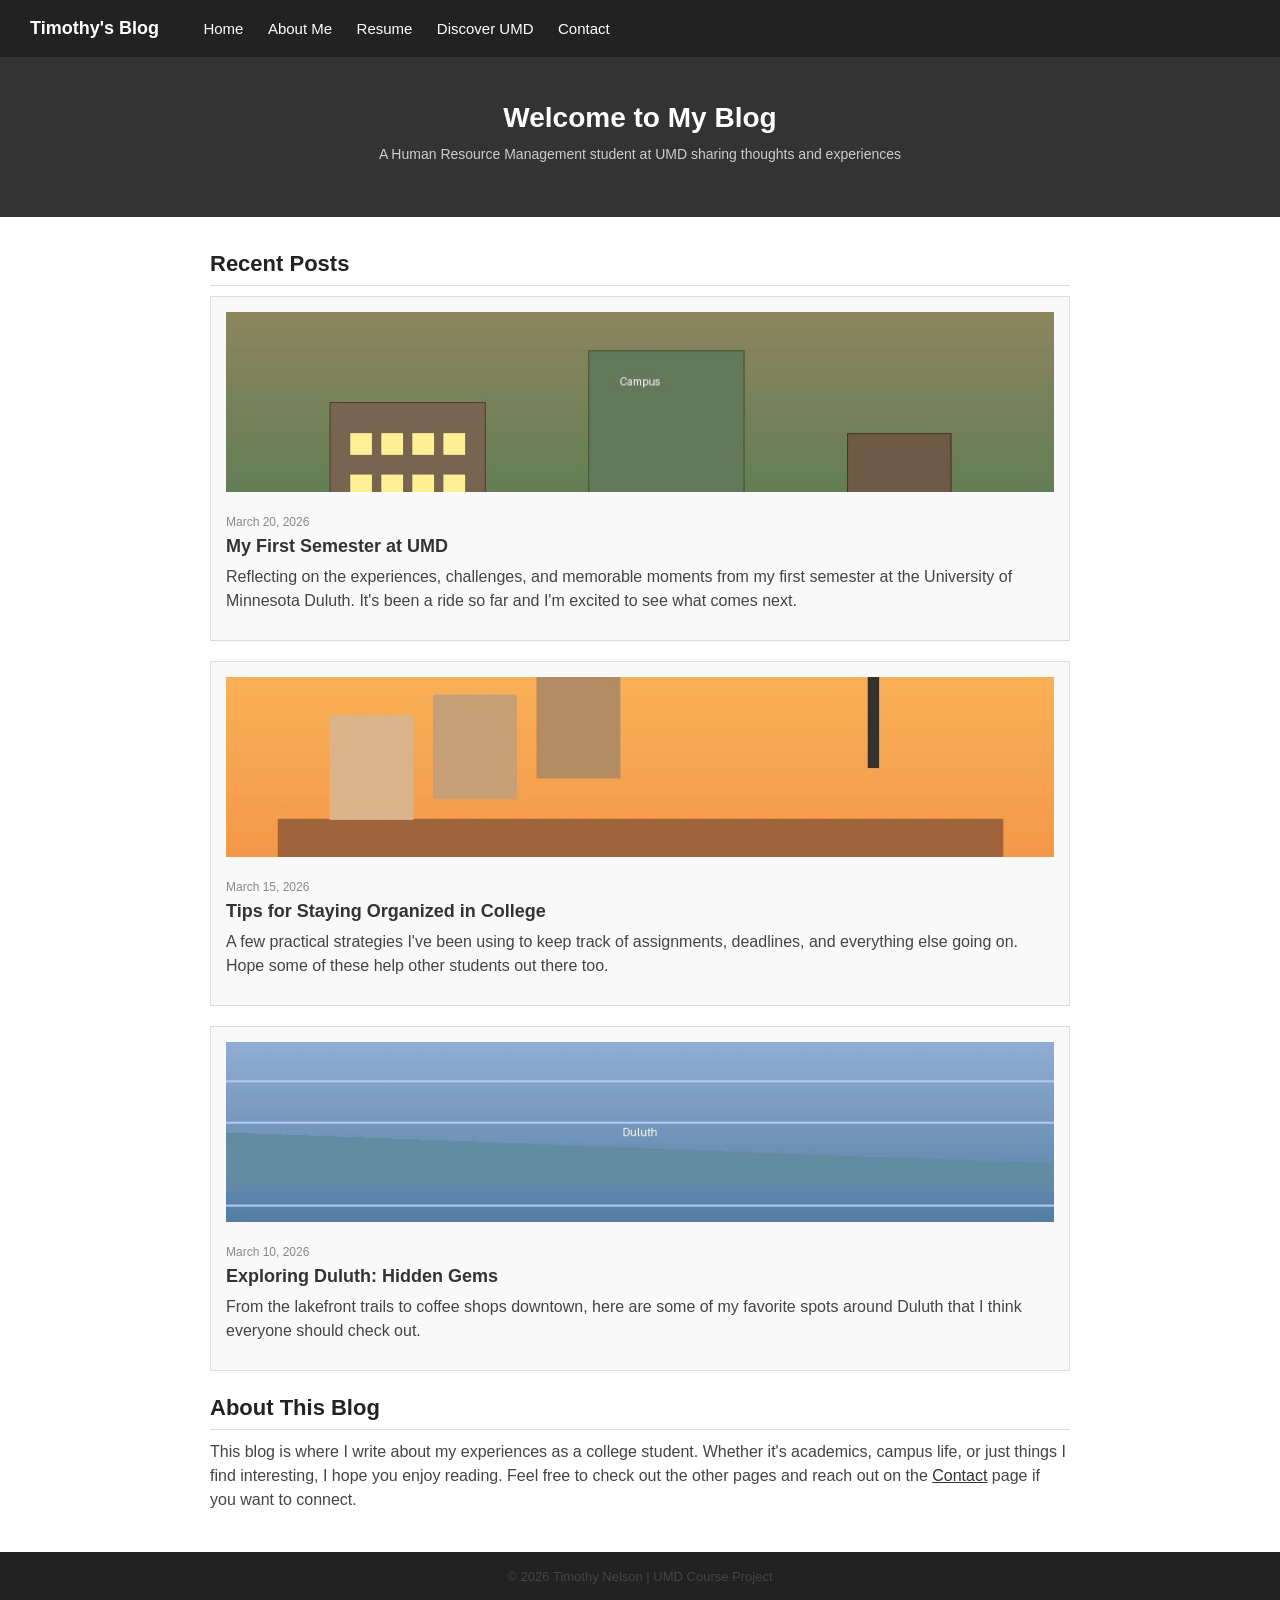
<file: index.html>
<!DOCTYPE html>
<html lang="en">
<head>
    <meta charset="UTF-8">
    <meta name="viewport" content="width=device-width, initial-scale=1.0">
    <title>Timothy Nelson - Blog</title>
    <link rel="stylesheet" href="styles.css">
</head>
<body>

    <!-- Navigation -->
    <nav>
        <a href="index.html" class="site-name">Timothy's Blog</a>
        <a href="index.html">Home</a>
        <a href="about.html">About Me</a>
        <a href="resume.html">Resume</a>
        <a href="discover-umd.html">Discover UMD</a>
        <a href="contact.html">Contact</a>
    </nav>

    <div class="page-header">
        <h1>Welcome to My Blog</h1>
        <p>A Human Resource Management student at UMD sharing thoughts and experiences</p>
    </div>

    <div class="content">

        <h2>Recent Posts</h2>

        <div class="post">
            <img src="images/campus.jpg" alt="UMD campus">
            <span class="date">March 20, 2026</span>
            <h3>My First Semester at UMD</h3>
            <p>Reflecting on the experiences, challenges, and memorable moments from my first semester at the University of Minnesota Duluth. It's been a ride so far and I'm excited to see what comes next.</p>
        </div>

        <div class="post">
            <img src="images/studying.jpg" alt="Studying">
            <span class="date">March 15, 2026</span>
            <h3>Tips for Staying Organized in College</h3>
            <p>A few practical strategies I've been using to keep track of assignments, deadlines, and everything else going on. Hope some of these help other students out there too.</p>
        </div>

        <div class="post">
            <img src="images/duluth.jpg" alt="Duluth skyline">
            <span class="date">March 10, 2026</span>
            <h3>Exploring Duluth: Hidden Gems</h3>
            <p>From the lakefront trails to coffee shops downtown, here are some of my favorite spots around Duluth that I think everyone should check out.</p>
        </div>

        <h2>About This Blog</h2>
        <p>This blog is where I write about my experiences as a college student. Whether it's academics, campus life, or just things I find interesting, I hope you enjoy reading. Feel free to check out the other pages and reach out on the <a href="contact.html">Contact</a> page if you want to connect.</p>

    </div>

    <footer>
        <p>&copy; 2026 Timothy Nelson | UMD Course Project</p>
    </footer>

</body>
</html>
</file>
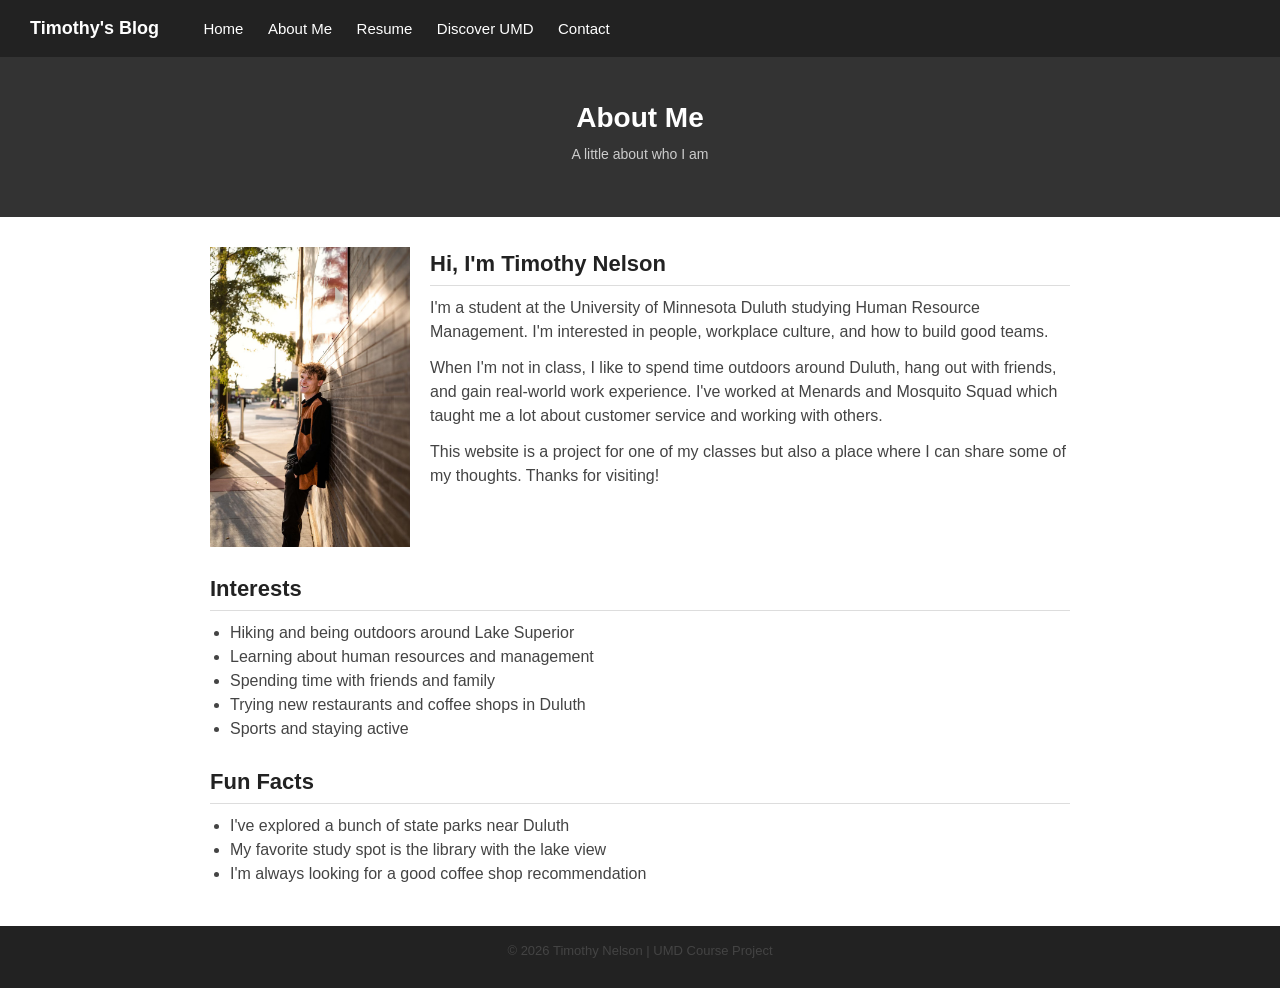
<file: about.html>
<!DOCTYPE html>
<html lang="en">
<head>
    <meta charset="UTF-8">
    <meta name="viewport" content="width=device-width, initial-scale=1.0">
    <title>Timothy Nelson - About Me</title>
    <link rel="stylesheet" href="styles.css">
</head>
<body>

    <nav>
        <a href="index.html" class="site-name">Timothy's Blog</a>
        <a href="index.html">Home</a>
        <a href="about.html">About Me</a>
        <a href="resume.html">Resume</a>
        <a href="discover-umd.html">Discover UMD</a>
        <a href="contact.html">Contact</a>
    </nav>

    <div class="page-header">
        <h1>About Me</h1>
        <p>A little about who I am</p>
    </div>

    <div class="content">

        <div class="about-section">
            <img src="images/profile.jpg" alt="Timothy Nelson">
            <div>
                <h2>Hi, I'm Timothy Nelson</h2>
                <p>I'm a student at the University of Minnesota Duluth studying Human Resource Management. I'm interested in people, workplace culture, and how to build good teams.</p>
                <p>When I'm not in class, I like to spend time outdoors around Duluth, hang out with friends, and gain real-world work experience. I've worked at Menards and Mosquito Squad which taught me a lot about customer service and working with others.</p>
                <p>This website is a project for one of my classes but also a place where I can share some of my thoughts. Thanks for visiting!</p>
            </div>
        </div>

        <h2>Interests</h2>
        <ul style="padding-left: 20px; color: #444;">
            <li>Hiking and being outdoors around Lake Superior</li>
            <li>Learning about human resources and management</li>
            <li>Spending time with friends and family</li>
            <li>Trying new restaurants and coffee shops in Duluth</li>
            <li>Sports and staying active</li>
        </ul>

        <br>

        <h2>Fun Facts</h2>
        <ul style="padding-left: 20px; color: #444;">
            <li>I've explored a bunch of state parks near Duluth</li>
            <li>My favorite study spot is the library with the lake view</li>
            <li>I'm always looking for a good coffee shop recommendation</li>
        </ul>

    </div>

    <footer>
        <p>&copy; 2026 Timothy Nelson | UMD Course Project</p>
    </footer>

</body>
</html>
</file>
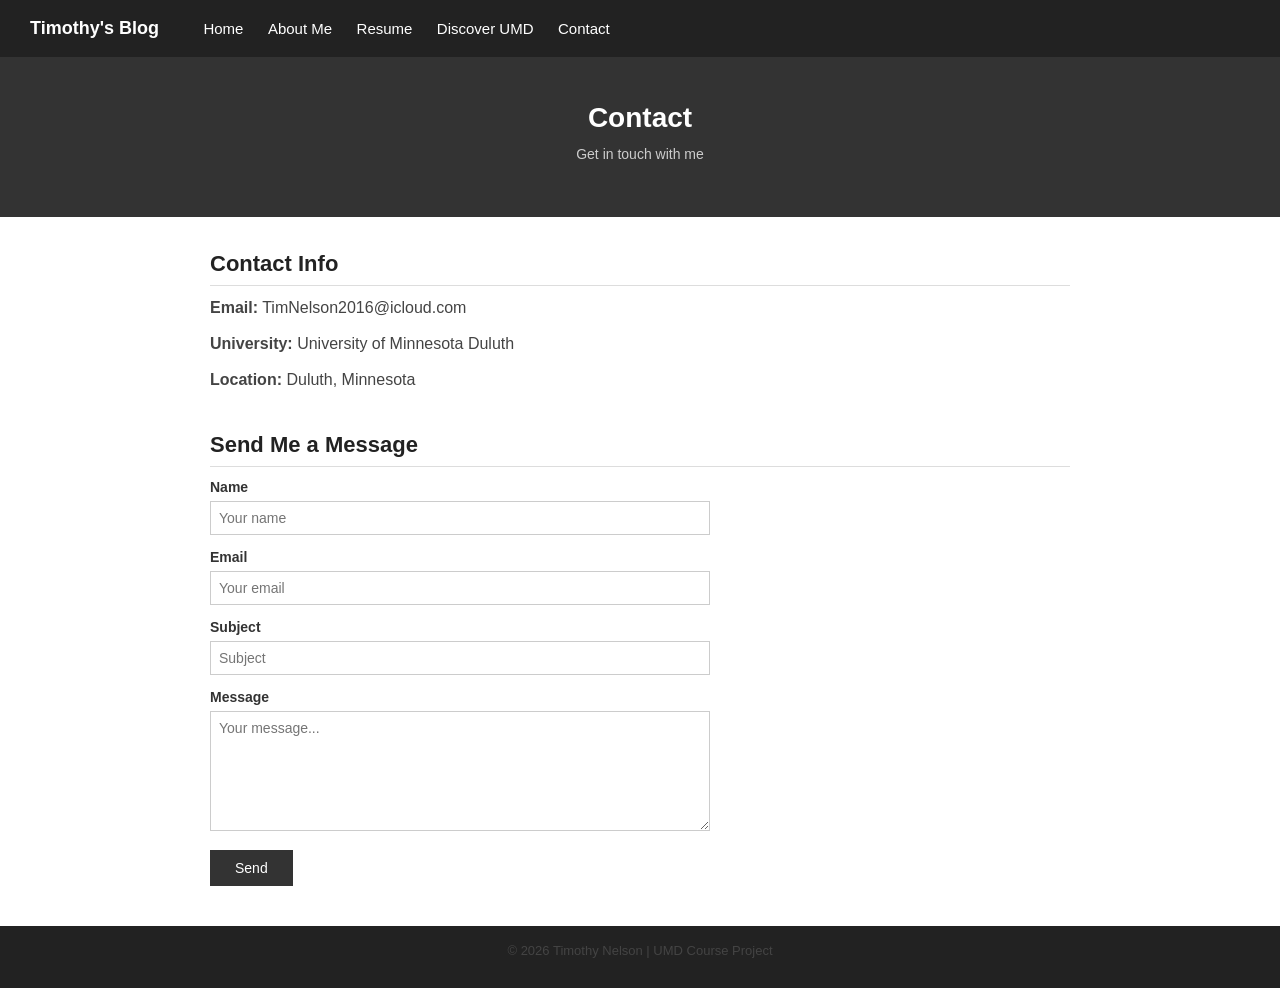
<file: contact.html>
<!DOCTYPE html>
<html lang="en">
<head>
    <meta charset="UTF-8">
    <meta name="viewport" content="width=device-width, initial-scale=1.0">
    <title>Timothy Nelson - Contact</title>
    <link rel="stylesheet" href="styles.css">
</head>
<body>

    <nav>
        <a href="index.html" class="site-name">Timothy's Blog</a>
        <a href="index.html">Home</a>
        <a href="about.html">About Me</a>
        <a href="resume.html">Resume</a>
        <a href="discover-umd.html">Discover UMD</a>
        <a href="contact.html">Contact</a>
    </nav>

    <div class="page-header">
        <h1>Contact</h1>
        <p>Get in touch with me</p>
    </div>

    <div class="content">

        <h2>Contact Info</h2>
        <p><strong>Email:</strong> TimNelson2016@icloud.com</p>
        <p><strong>University:</strong> University of Minnesota Duluth</p>
        <p><strong>Location:</strong> Duluth, Minnesota</p>

        <br>

        <h2>Send Me a Message</h2>
        <form class="contact-form" action="#" method="POST">
            <label for="name">Name</label>
            <input type="text" id="name" name="name" placeholder="Your name" required>

            <label for="email">Email</label>
            <input type="email" id="email" name="email" placeholder="Your email" required>

            <label for="subject">Subject</label>
            <input type="text" id="subject" name="subject" placeholder="Subject">

            <label for="message">Message</label>
            <textarea id="message" name="message" placeholder="Your message..." required></textarea>

            <button type="submit">Send</button>
        </form>

    </div>

    <footer>
        <p>&copy; 2026 Timothy Nelson | UMD Course Project</p>
    </footer>

</body>
</html>
</file>
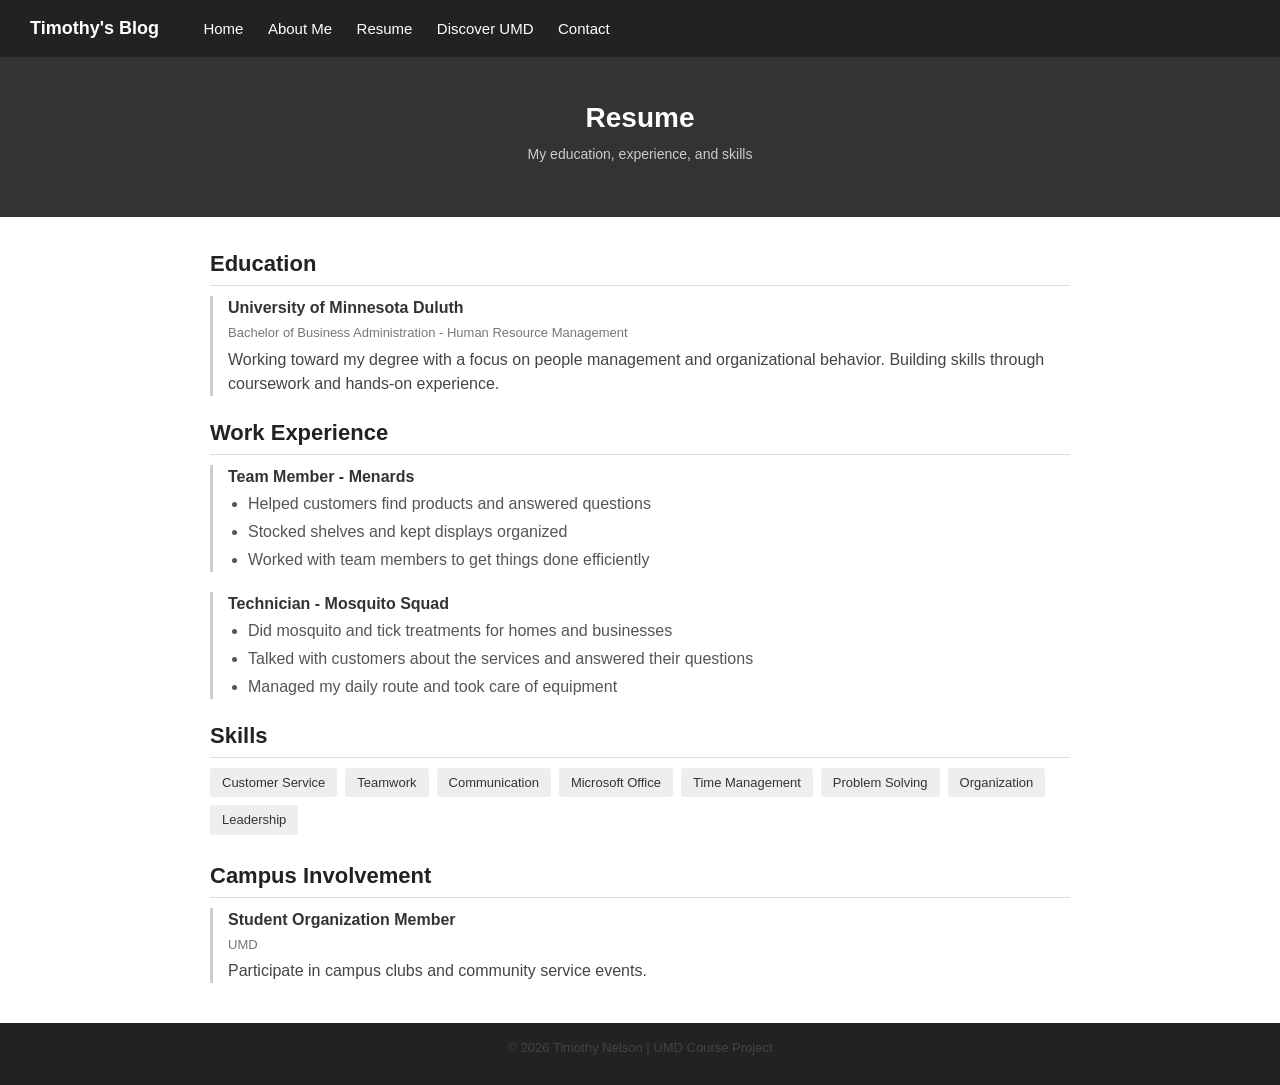
<file: resume.html>
<!DOCTYPE html>
<html lang="en">
<head>
    <meta charset="UTF-8">
    <meta name="viewport" content="width=device-width, initial-scale=1.0">
    <title>Timothy Nelson - Resume</title>
    <link rel="stylesheet" href="styles.css">
</head>
<body>

    <nav>
        <a href="index.html" class="site-name">Timothy's Blog</a>
        <a href="index.html">Home</a>
        <a href="about.html">About Me</a>
        <a href="resume.html">Resume</a>
        <a href="discover-umd.html">Discover UMD</a>
        <a href="contact.html">Contact</a>
    </nav>

    <div class="page-header">
        <h1>Resume</h1>
        <p>My education, experience, and skills</p>
    </div>

    <div class="content">

        <h2>Education</h2>
        <div class="resume-block">
            <h4>University of Minnesota Duluth</h4>
            <p class="meta">Bachelor of Business Administration - Human Resource Management</p>
            <p>Working toward my degree with a focus on people management and organizational behavior. Building skills through coursework and hands-on experience.</p>
        </div>

        <h2>Work Experience</h2>
        <div class="resume-block">
            <h4>Team Member - Menards</h4>
            <ul>
                <li>Helped customers find products and answered questions</li>
                <li>Stocked shelves and kept displays organized</li>
                <li>Worked with team members to get things done efficiently</li>
            </ul>
        </div>

        <div class="resume-block">
            <h4>Technician - Mosquito Squad</h4>
            <ul>
                <li>Did mosquito and tick treatments for homes and businesses</li>
                <li>Talked with customers about the services and answered their questions</li>
                <li>Managed my daily route and took care of equipment</li>
            </ul>
        </div>

        <h2>Skills</h2>
        <div class="skills">
            <span>Customer Service</span>
            <span>Teamwork</span>
            <span>Communication</span>
            <span>Microsoft Office</span>
            <span>Time Management</span>
            <span>Problem Solving</span>
            <span>Organization</span>
            <span>Leadership</span>
        </div>

        <br>

        <h2>Campus Involvement</h2>
        <div class="resume-block">
            <h4>Student Organization Member</h4>
            <p class="meta">UMD</p>
            <p>Participate in campus clubs and community service events.</p>
        </div>

    </div>

    <footer>
        <p>&copy; 2026 Timothy Nelson | UMD Course Project</p>
    </footer>

</body>
</html>
</file>
<file: styles.css>
/* Main stylesheet for personal blog */

* {
    margin: 0;
    padding: 0;
    box-sizing: border-box;
}

body {
    font-family: Arial, Helvetica, sans-serif;
    color: #333;
    background-color: #fff;
    line-height: 1.5;
}

a {
    color: #333;
}

img {
    max-width: 100%;
}

/* Nav bar */
nav {
    background-color: #222;
    padding: 15px 30px;
}

nav a {
    color: white;
    text-decoration: none;
    margin-right: 20px;
    font-size: 15px;
}

nav a:hover {
    text-decoration: underline;
}

.site-name {
    font-weight: bold;
    font-size: 18px;
    margin-right: 40px;
}

/* Page header */
.page-header {
    background-color: #333;
    color: white;
    padding: 40px 30px;
    text-align: center;
}

.page-header h1 {
    font-size: 28px;
    margin-bottom: 5px;
}

.page-header p {
    color: #ccc;
    font-size: 14px;
}

/* Content area */
.content {
    max-width: 900px;
    margin: 30px auto;
    padding: 0 20px;
}

h2 {
    font-size: 22px;
    margin-bottom: 10px;
    color: #222;
    border-bottom: 1px solid #ddd;
    padding-bottom: 5px;
}

h3 {
    font-size: 18px;
    margin-bottom: 8px;
}

p {
    margin-bottom: 12px;
    color: #444;
}

/* Blog posts on home page */
.post {
    border: 1px solid #ddd;
    padding: 15px;
    margin-bottom: 20px;
    background-color: #f9f9f9;
}

.post img {
    width: 100%;
    height: 180px;
    object-fit: cover;
    margin-bottom: 10px;
}

.post h3 {
    margin-bottom: 5px;
}

.post .date {
    font-size: 12px;
    color: #888;
}

/* About page */
.about-section {
    display: flex;
    gap: 20px;
    margin-bottom: 25px;
}

.about-section img {
    width: 200px;
    height: auto;
}

/* Resume page */
.resume-block {
    margin-bottom: 20px;
    padding-left: 15px;
    border-left: 3px solid #ccc;
}

.resume-block h4 {
    margin-bottom: 3px;
}

.resume-block .meta {
    font-size: 13px;
    color: #777;
    margin-bottom: 5px;
}

.resume-block ul {
    padding-left: 20px;
    color: #555;
}

.resume-block ul li {
    margin-bottom: 4px;
}

.skills {
    display: flex;
    flex-wrap: wrap;
    gap: 8px;
}

.skills span {
    background: #eee;
    padding: 5px 12px;
    border-radius: 3px;
    font-size: 13px;
}

/* Contact page */
.contact-form {
    max-width: 500px;
}

.contact-form label {
    display: block;
    margin-bottom: 3px;
    font-weight: bold;
    font-size: 14px;
}

.contact-form input,
.contact-form textarea {
    width: 100%;
    padding: 8px;
    margin-bottom: 12px;
    border: 1px solid #ccc;
    font-family: Arial, sans-serif;
    font-size: 14px;
}

.contact-form textarea {
    height: 120px;
}

.contact-form button {
    background: #333;
    color: white;
    border: none;
    padding: 10px 25px;
    cursor: pointer;
    font-size: 14px;
}

.contact-form button:hover {
    background: #555;
}

/* Video */
.video-container {
    max-width: 640px;
    margin: 15px 0;
}

.video-container video {
    width: 100%;
}

/* Highlight cards for UMD page */
.highlights {
    display: flex;
    flex-wrap: wrap;
    gap: 15px;
    margin-top: 15px;
}

.highlights div {
    flex: 1;
    min-width: 200px;
    background: #f5f5f5;
    padding: 15px;
    border: 1px solid #ddd;
}

.highlights h3 {
    font-size: 16px;
}

/* Footer */
footer {
    background: #222;
    color: #999;
    text-align: center;
    padding: 15px;
    font-size: 13px;
    margin-top: 40px;
}

/* Basic responsive */
@media (max-width: 600px) {
    .about-section {
        flex-direction: column;
    }

    .about-section img {
        width: 100%;
        max-width: 250px;
    }

    .highlights {
        flex-direction: column;
    }

    nav {
        text-align: center;
    }

    nav a {
        display: inline-block;
        margin: 5px 10px;
    }
}
</file>
